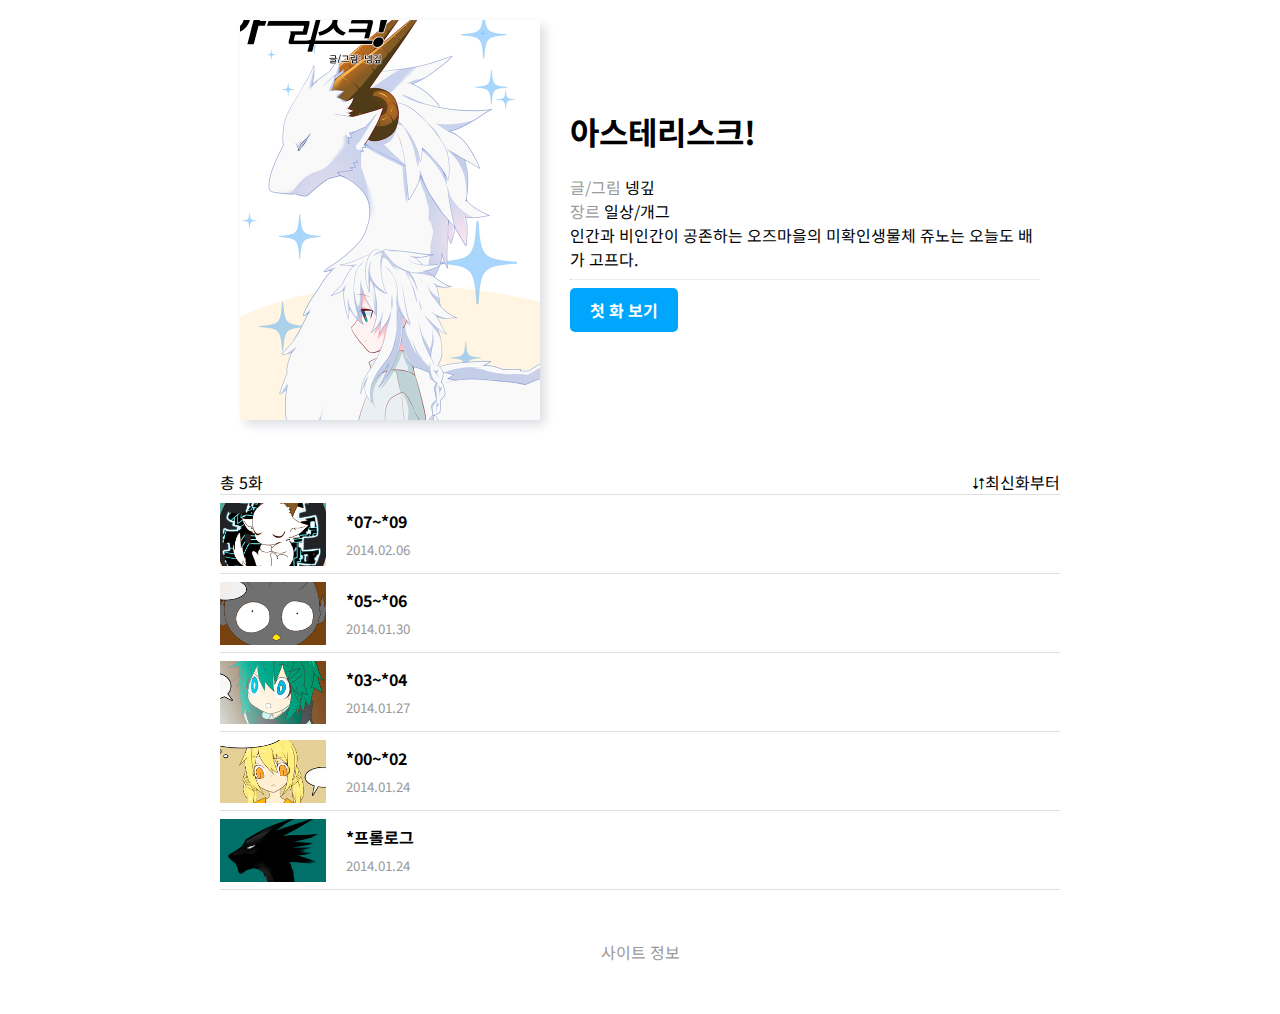
<file: index.html>
<!DOCTYPE html>
<html lang="en">

<head>
    <meta charset="UTF-8">
    <meta name="viewport" content="width=device-width, initial-scale=1.0">
    <title>Main</title>
    <link rel="stylesheet" href="index.css">
    <link rel="preconnect" href="https://fonts.googleapis.com">
    <link rel="preconnect" href="https://fonts.gstatic.com" crossorigin>
    <link
        href="https://fonts.googleapis.com/css2?family=Montserrat:ital,wght@0,100..900;1,100..900&family=Noto+Sans+KR:wght@100..900&family=Roboto:ital,wght@0,100;0,300;0,400;0,500;0,700;0,900;1,100;1,300;1,400;1,500;1,700;1,900&family=Source+Sans+3:ital,wght@0,200..900;1,200..900&display=swap"
        rel="stylesheet">
</head>

<body>
    <div id="container">
        <div id="main-title-container">
            <div id="main-title">
                <div id="main-img">
                    <img src="main-thumbnail.png">
                </div>
                <div class="main-info">
                    <h1>아스테리스크!</h1>
                    <p><span class="gray">글/그림</span> 넹깊</p>
                    <p><span class="gray">장르</span> 일상/개그</p>
                    <p>인간과 비인간이 공존하는 오즈마을의 미확인생물체 쥬노는 오늘도 배가 고프다.</p>
                    <hr>
                    <a href="content.html?page=0" class="first-btn top-first-btn">첫 화 보기</a>
                </div>
            </div>
        </div>
        <div class="content-info">
            <p id="chapters">총 n화</p>
            <p id="order">⮃최신화부터</p>
        </div>
        <ul id="content-list">
            <!-- 회차 리스트 -->
        </ul>
        <a href="content.html?page=0" class="first-btn bottom-first-btn">첫 화 보기</a>
        <footer>
            <span class="gray">사이트 정보</span>
        </footer>
    </div>
    <div id="main-img-big-container">
        <!-- <button id="main-img-big-btn">X</button> -->
        <img id="main-img-big" src="main-thumbnail-big.jpg">
    </div>
    <script src="data.js"></script>
    <script src="index.js"></script>
</body>

</html>
</file>
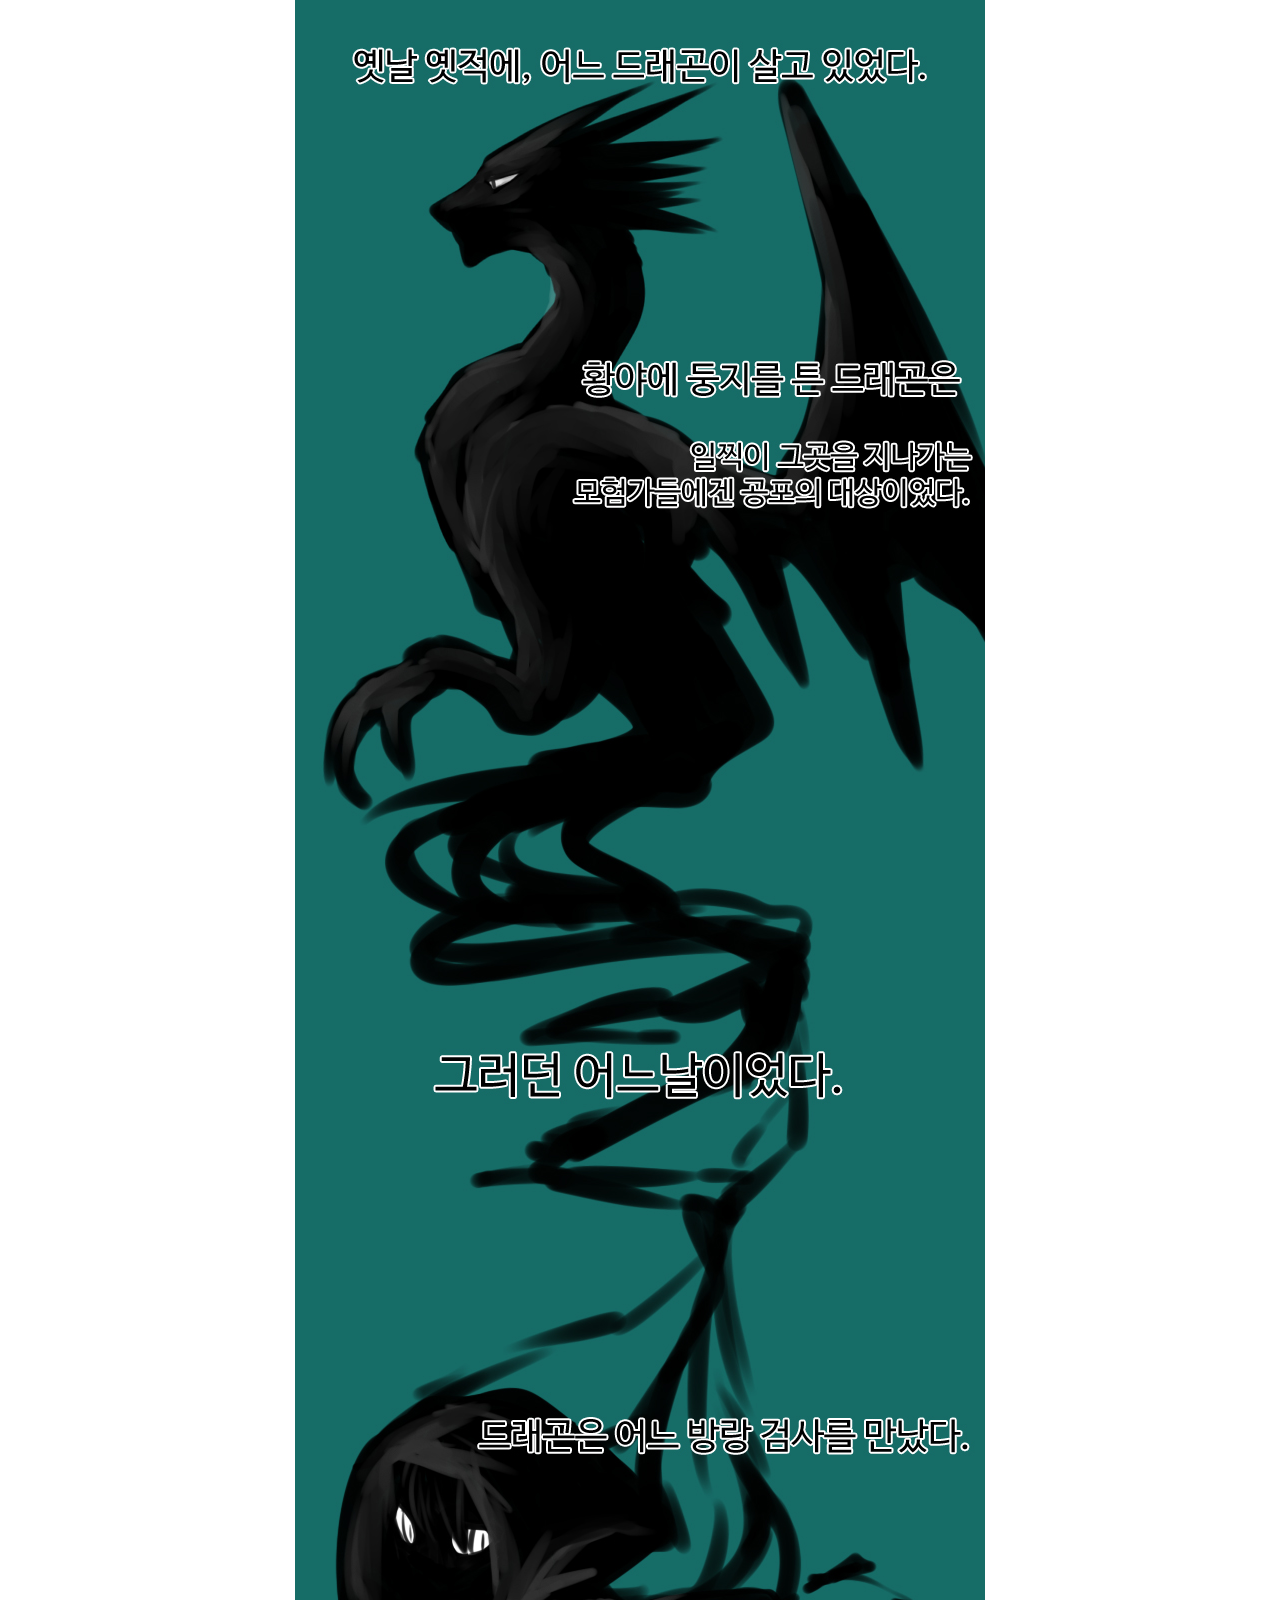
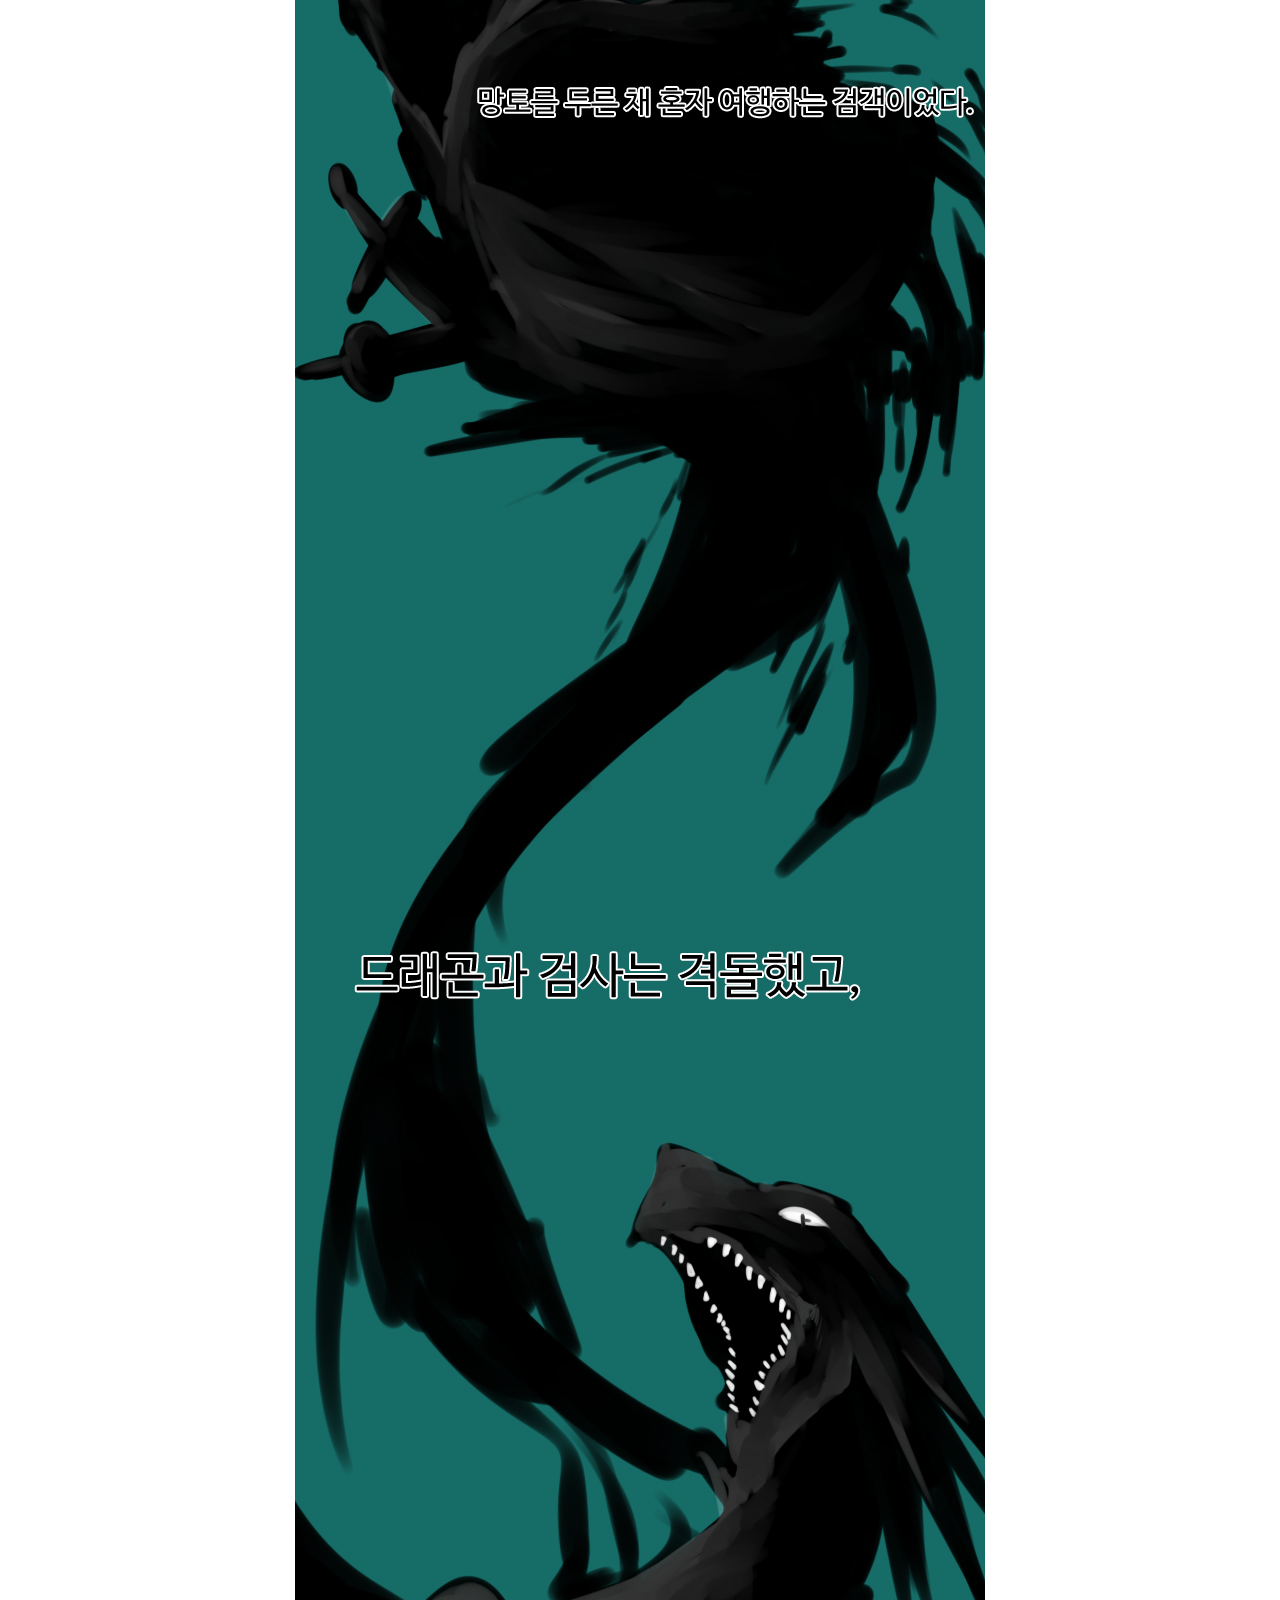
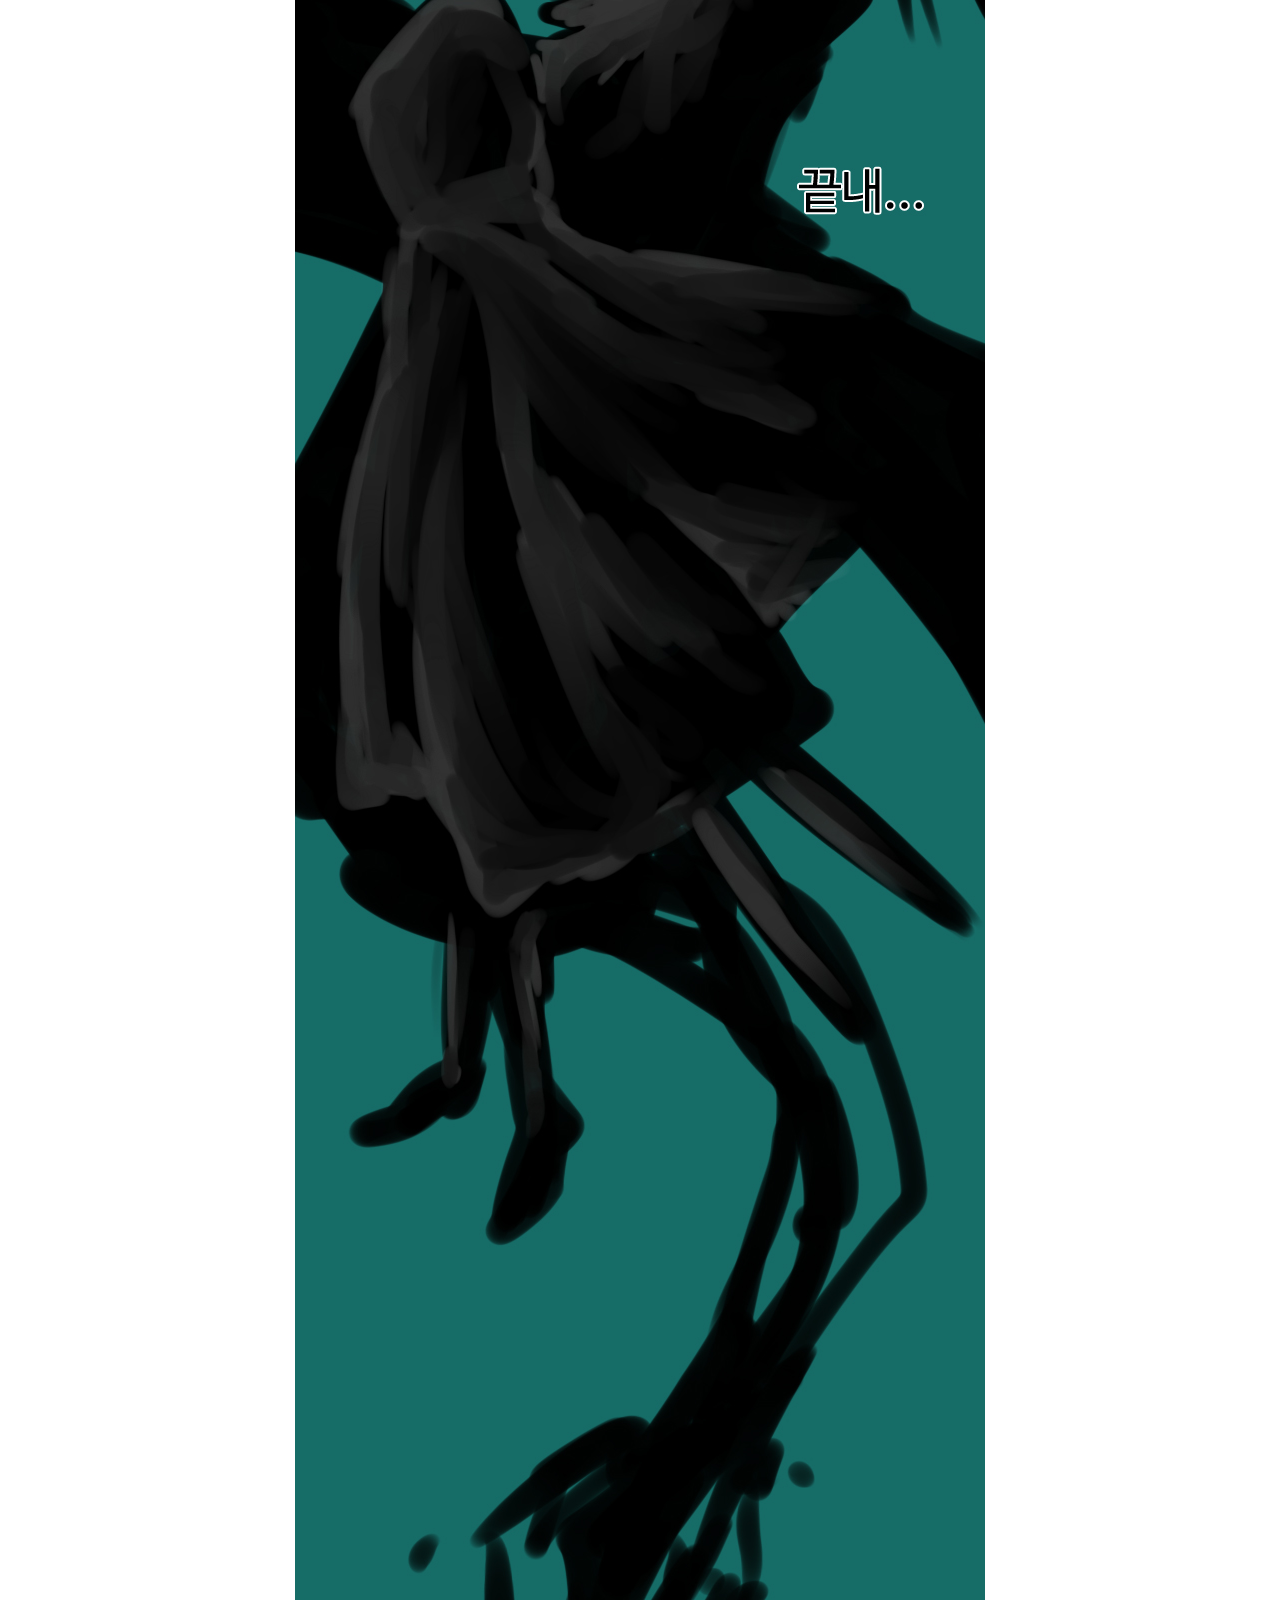
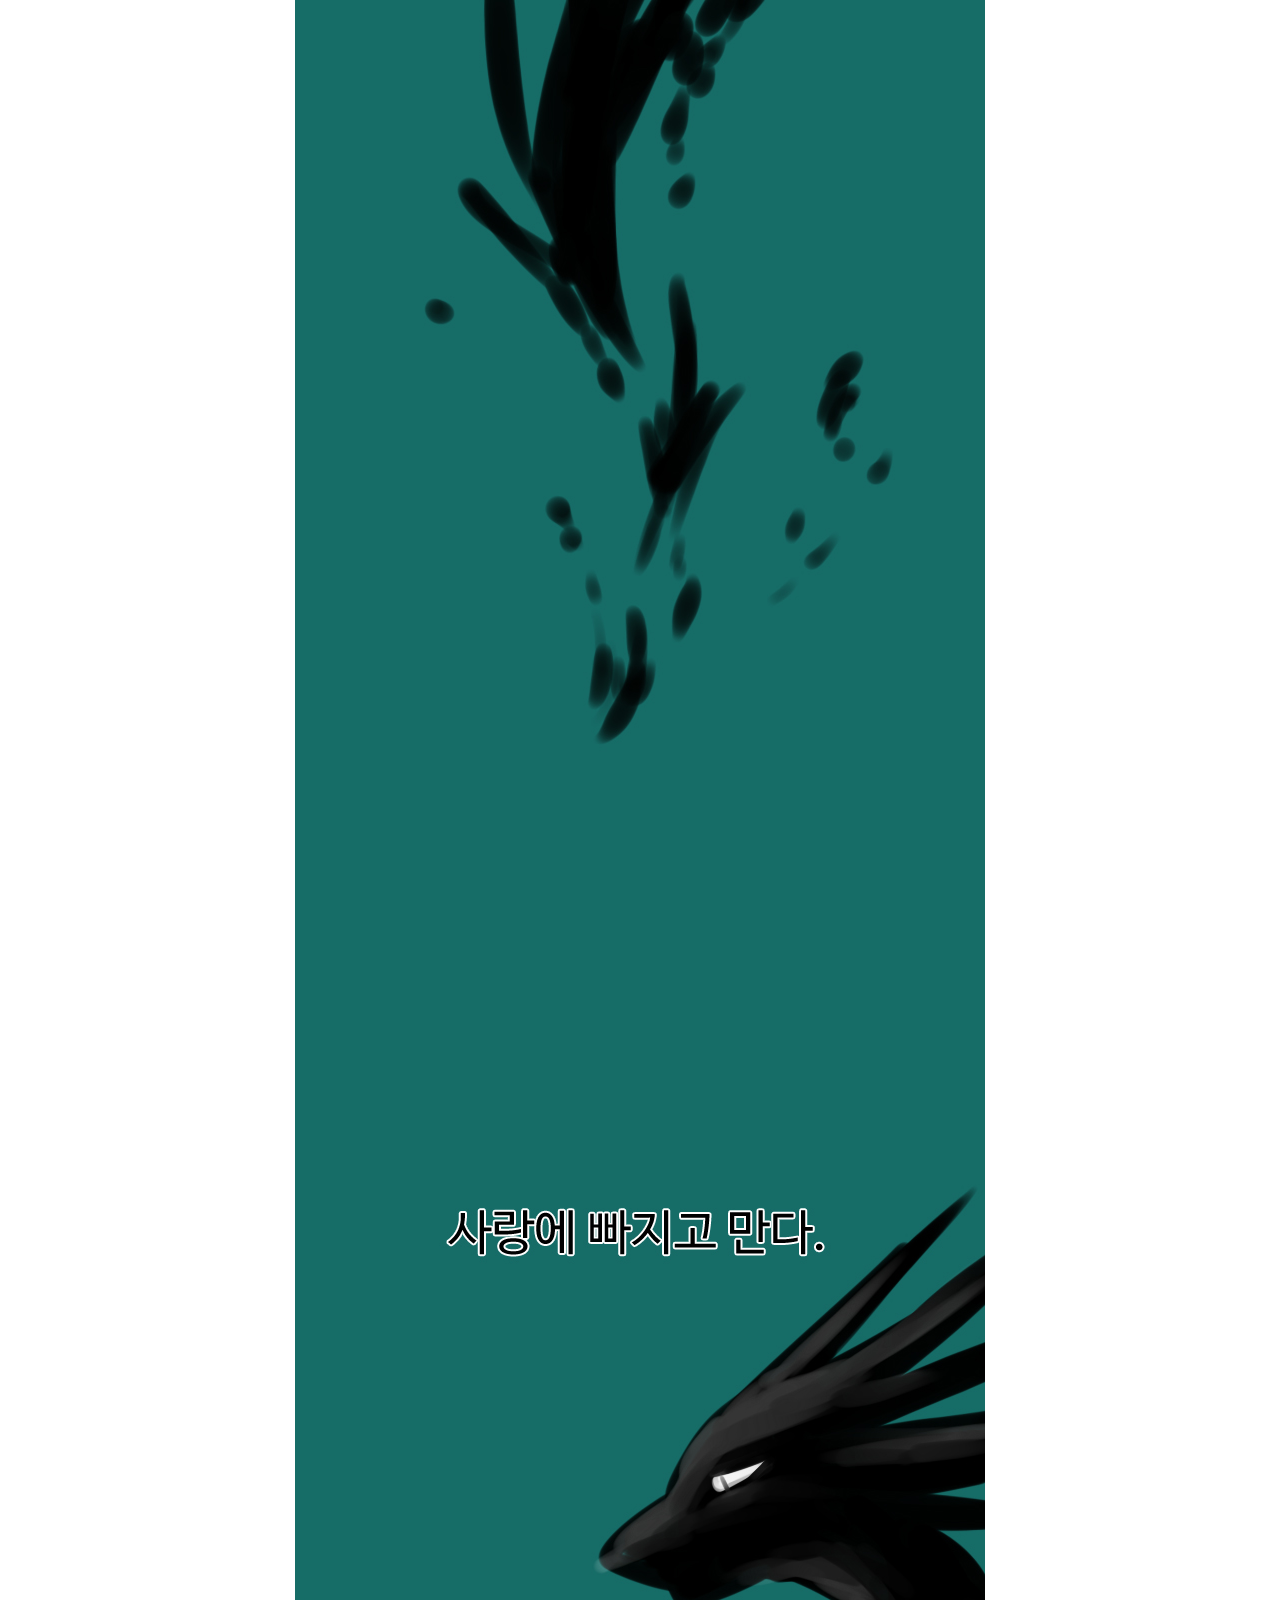
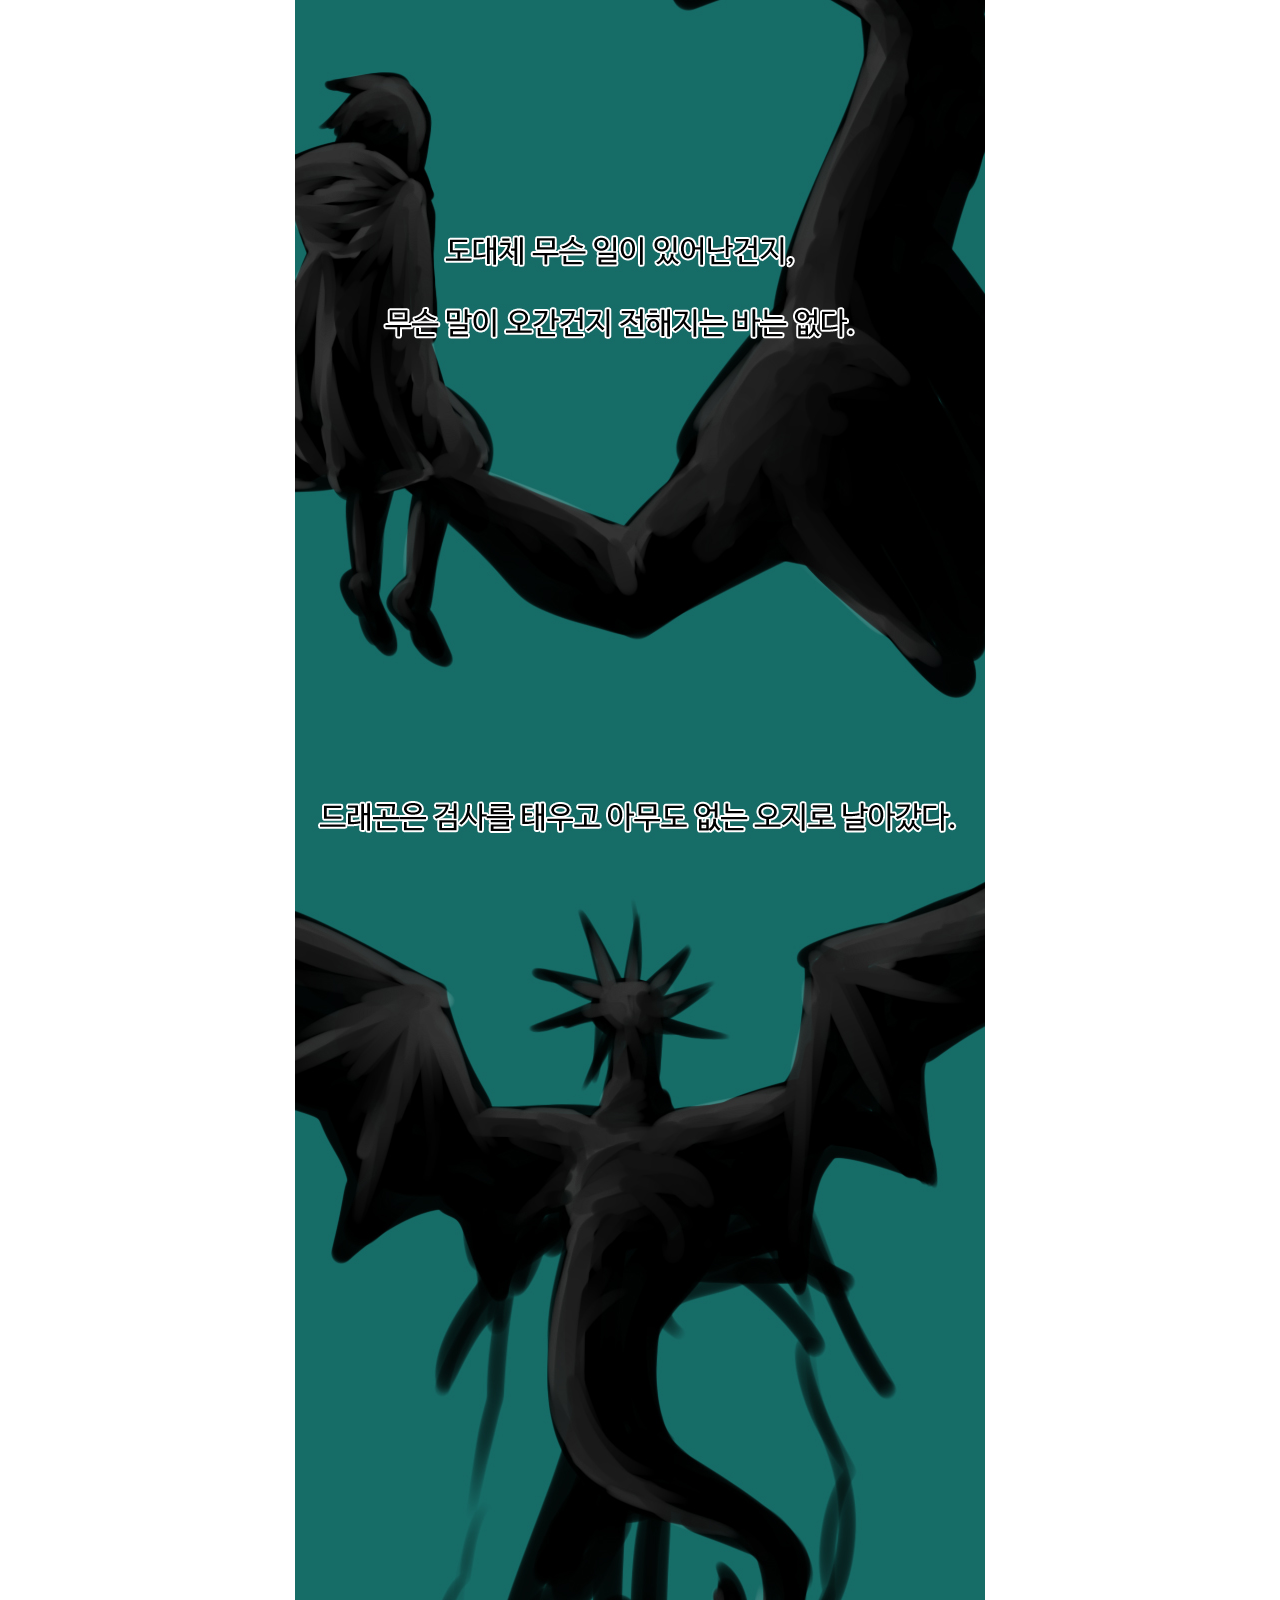
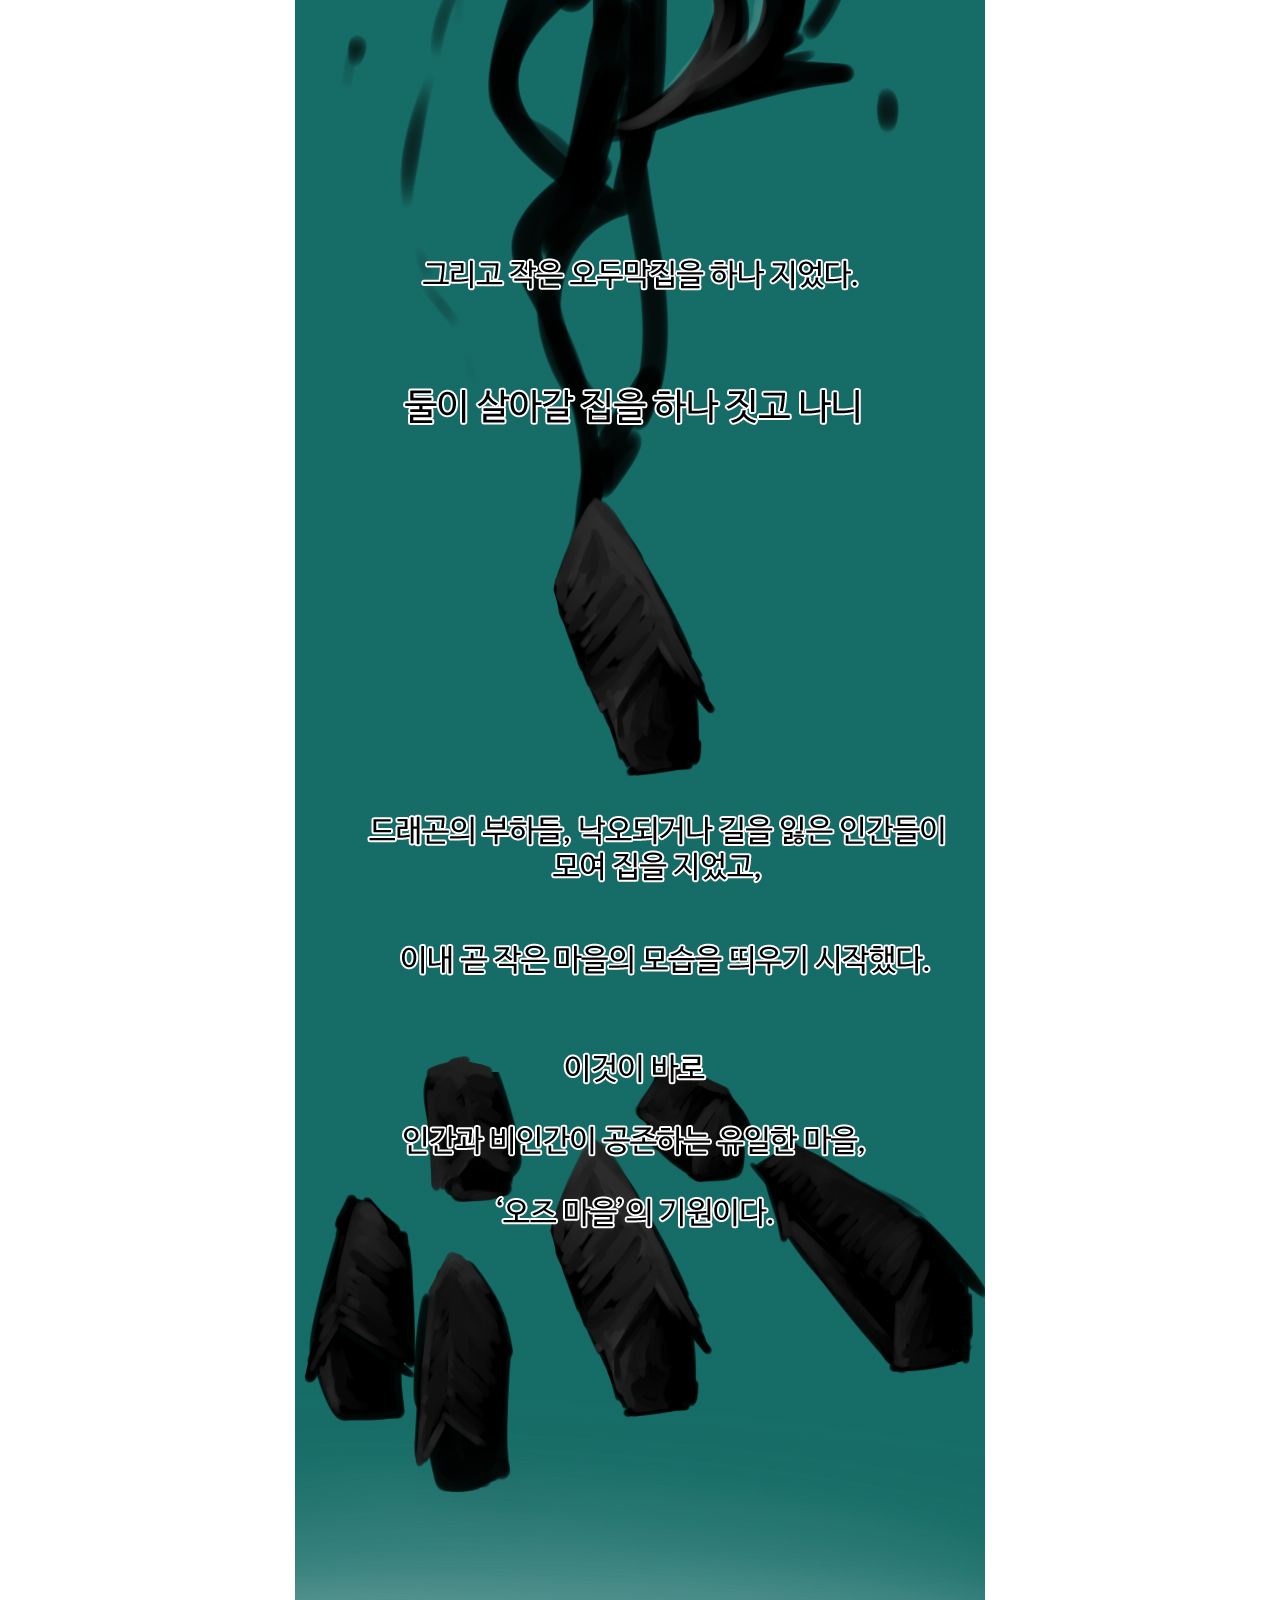
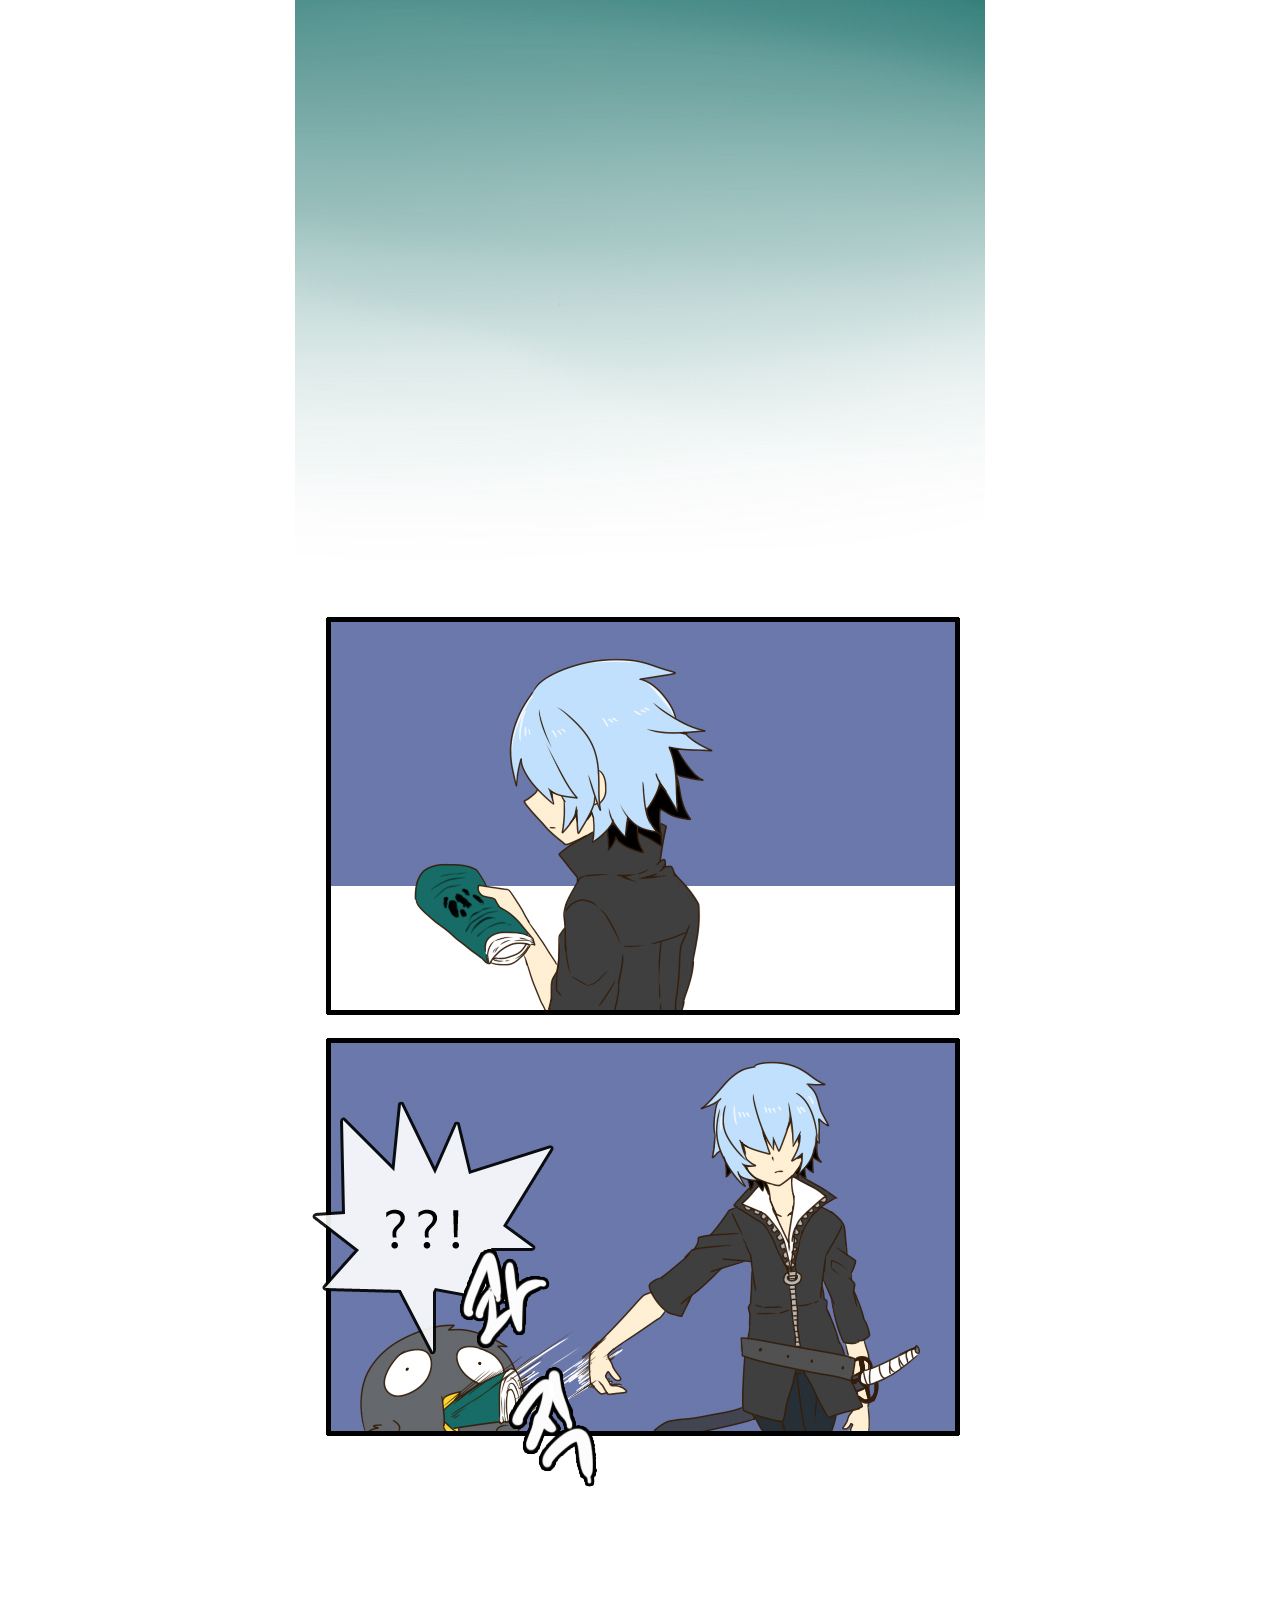
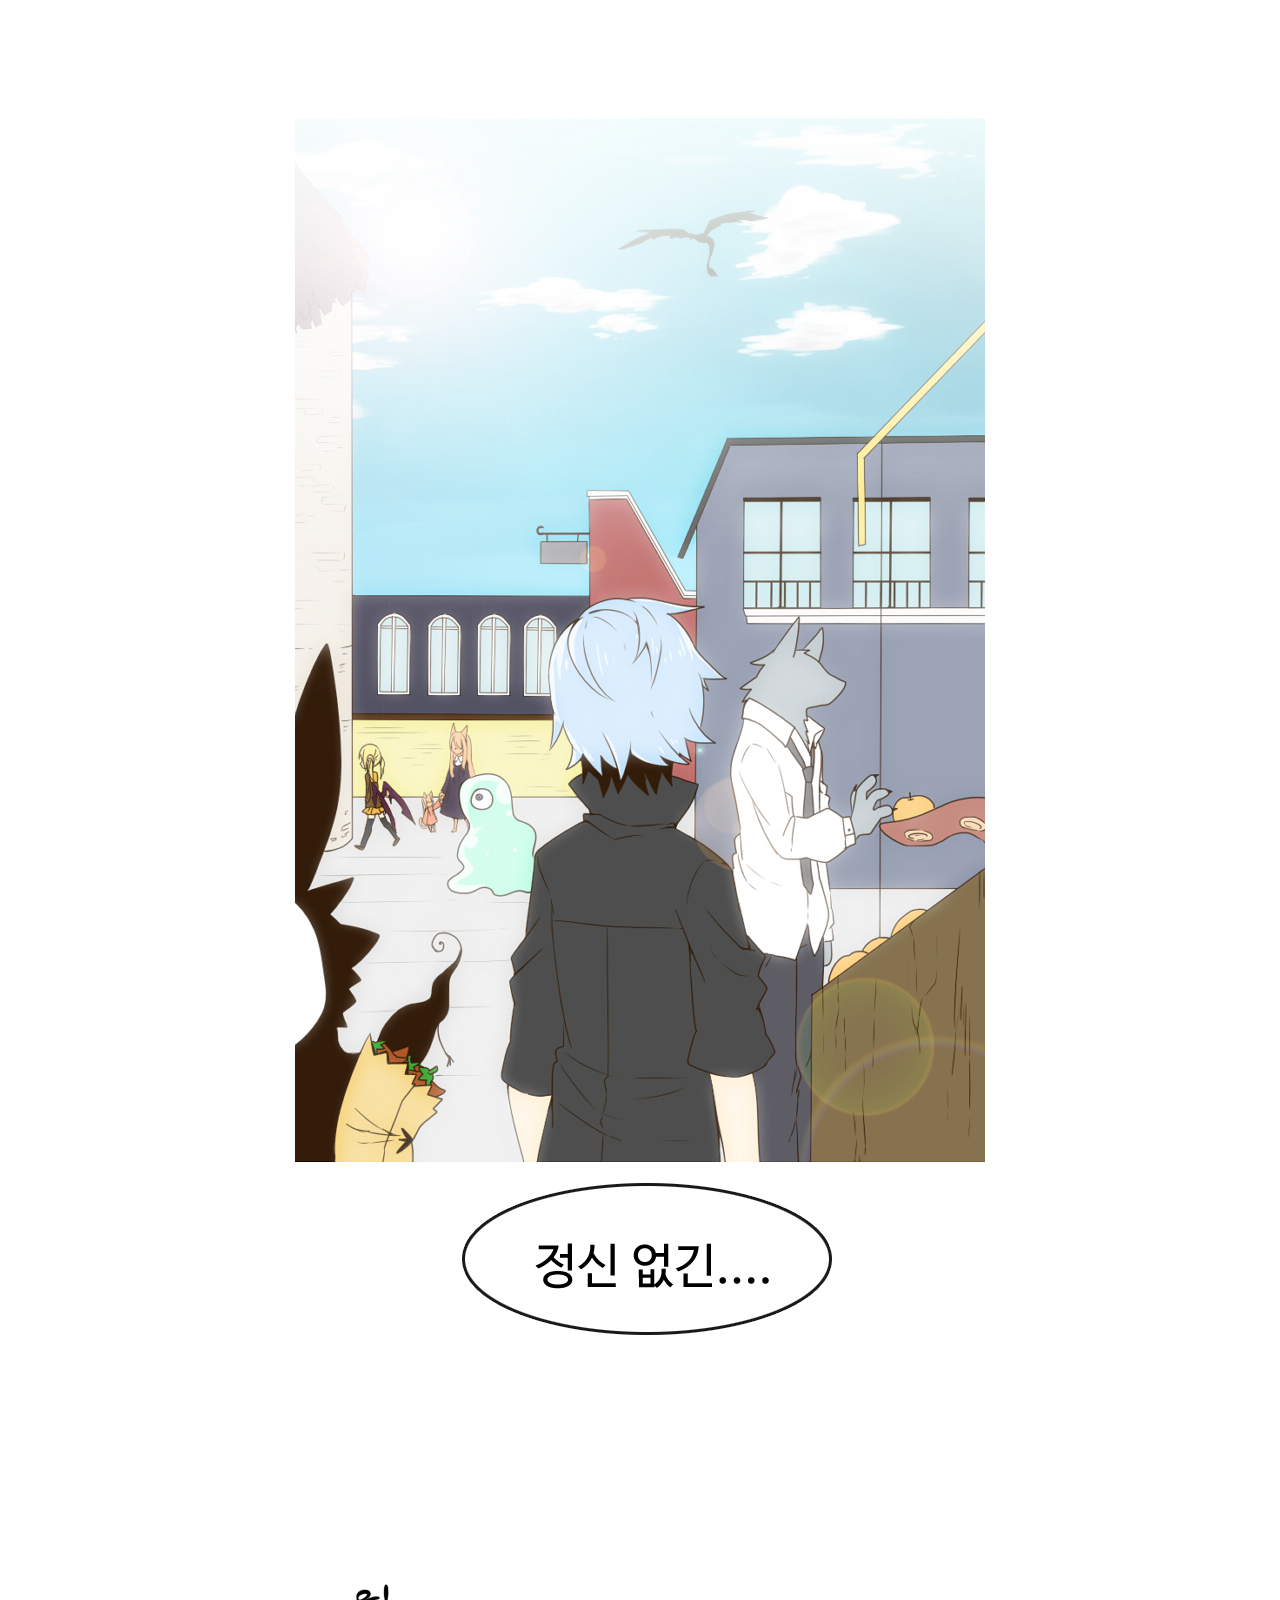
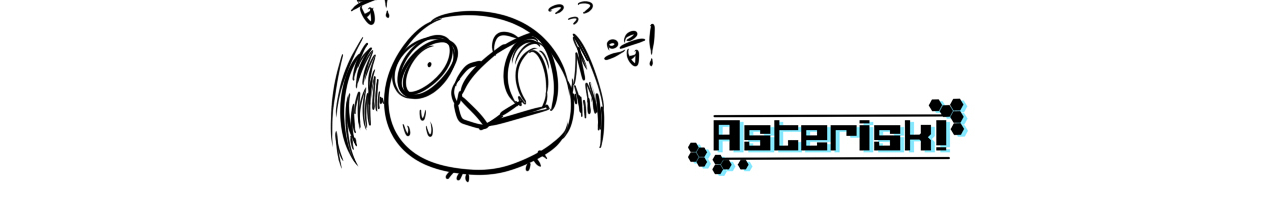
<file: content.html>
<!DOCTYPE html>
<html lang="en">

<head>
    <meta charset="UTF-8">
    <meta name="viewport" content="width=device-width, initial-scale=1.0">
    <title>title</title>
    <link rel="stylesheet" href="content.css">
    <link rel="preconnect" href="https://fonts.googleapis.com">
    <link rel="preconnect" href="https://fonts.gstatic.com" crossorigin>
    <link
        href="https://fonts.googleapis.com/css2?family=Montserrat:ital,wght@0,100..900;1,100..900&family=Noto+Sans+KR:wght@100..900&family=Roboto:ital,wght@0,100;0,300;0,400;0,500;0,700;0,900;1,100;1,300;1,400;1,500;1,700;1,900&family=Source+Sans+3:ital,wght@0,200..900;1,200..900&display=swap"
        rel="stylesheet">
</head>

<body>
    <div id="title-container" class="hide-bar">
        <a href="index.html" class="menu">⁝☰</a>
        <h1 id="title">title</h1>
    </div>
    <div id="img-container">
        <!-- 본문 이미지 -->
    </div>
    <nav id="nav" class="hide-bar">
        <div class="link-container">
            <a href="#" id="back-link">&lt; 이전화</a>
            <a href="#" id="next-link">다음화 &gt;</a>
        </div>
    </nav>
    <script src="data.js"></script>
    <script src="content.js"></script>
</body>

</html>
</file>
<file: index.css>
body {
    margin: 0;
    /* background-color: #292c35;
    color: white; */
    font-family: "Noto Sans KR", sans-serif;
}

/* main title */
#main-title-container {
    width: 840px;
    margin: 0 auto 30px;
}

#main-title {
    display: flex;
    padding: 20px;
    align-items: center;
    box-sizing: border-box;
}

#main-img {
    height: 400px;
    margin-right: 30px;
    box-shadow: 5px 5px 10px #dbdee3;
}

#main-img-big-container {
    display: none;
    position: fixed;
    top: 0;
    bottom: 0;
    left: 0;
    right: 0;
    margin: auto;
    z-index: 1;
}

/* #main-img-big-btn {
    position: absolute;
    top: 0;
    right: 0;
    padding: 0;
    margin: 0px 8px;
    background-color: transparent;
    border: none;
    color: #e0e0e0;
    font-size: 30px;
    cursor: pointer;
} */

#main-img img {
    height: 100%;
}

h1 {
    margin-top: 0;
}

.gray {
    color: #999;
}

hr {
    border-top: #999;
}

.first-btn {
    background-color: #00a6fb;
    padding: 10px 20px;
    display: inline-block;
    border-radius: 5px;
    color: white;
    font-weight: bold;
}

.bottom-first-btn {
    display: none;
}

/* chapter info */
.content-info {
    display: flex;
    width: 840px;
    margin: 0 auto;
    justify-content: space-between;
    box-sizing: border-box;
}

#order {
    cursor: pointer;
}

/* contents list */
ul {
    padding: 0;
    list-style: none;
    width: 840px;
    /* width: 43.75vw; */
    margin: 0 auto;
    border-top: 1px solid #e0e0e0;
    display: flex;
    flex-direction: column;
}

.reverse {
    flex-direction: column-reverse;
}

li {
    position: relative;
}

.item-lst {
    display: flex;
    padding: 8px 0;
    height: 62px;
    border-bottom: 1px solid #e0e0e0;
}

.thumbnail {
    width: 106px;
    margin-right: 20px;
}

.thumbnail img {
    width: 100%;
}

.info {
    display: flex;
    flex-direction: column;
    justify-content: space-evenly;
}

.name {
    font-weight: bold;
    color: black;
}

.date {
    color: #999;
    font-size: smaller;
}

p {
    margin: 0;
}

a {
    text-decoration: none;
}

/* footer */
footer {
    padding: 50px 0px;
    text-align: center;
}

/* 책갈피 */
.bookmark {
    position: absolute;
    top: 0px;
    right: 0px;
    width: 0;
    height: 0;
    border-bottom: 30px solid #e0e0e0;
    border-right: 30px solid transparent;
}

/* media query */
@media (max-width: 840px) {
    #main-title-container {
        width: 100%;
    }

    ul {
        width: 100%;
    }

    .thumbnail {
        margin-left: 20px;
    }


    #main-title {
        flex-direction: column;
    }

    #main-img {
        margin-bottom: 20px;
        margin-right: 0;
    }

    .top-first-btn {
        display: none;
    }

    .bottom-first-btn {
        padding: 10px 0px;
        display: block;
        width: 100%;
        position: fixed;
        bottom: 0px;
        text-align: center;
        border-radius: 0px;
    }

    .content-info {
        width: 100%;
        display: flex;
        justify-content: space-between;
        padding: 0px 20px;
        box-sizing: border-box;
    }
}

@media (min-aspect-ratio:690/1116) {
    #main-img-big {
        height: 100%;
        margin: auto;
    }
}

@media (max-aspect-ratio:690/1116) {
    #main-img-big {
        width: 100%;
        margin: auto;
    }
}
</file>
<file: content.css>
body {
    margin: 0;
    font-family: "Noto Sans KR", sans-serif;
    font-size: 16px;
    width: 100%;
}

a {
    color: white;
    text-decoration: none;
}

/* 상단바 */

#title-container {
    background-color: #292c35;
    position: fixed;
    top: 0px;
    width: 100%;
    text-align: center;
    height: 47px;
    line-height: 47px;
    color: white;
}

.menu {
    position: absolute;
    top: 0px;
    left: 15px;
}

#title {
    font-size: 16px;
    margin: 0;
}

/* 본문 이미지 */

img {
    display: block;
    width: 690px;
    height: auto;
    margin: 0 auto;
}

/* 하단바 */
#nav {
    position: fixed;
    bottom: 0px;
    width: 100%;
    height: 47px;
    line-height: 47px;
    background-color: #292c35;
    color: white;
}

.link-container {
    display: flex;
    justify-content: space-between;
    padding: 0 15px;
    box-sizing: border-box;
}

.hide-bar {
    display: none;
}

@media (max-width: 840px) {
    img {
        width: 100%;
    }
}
</file>
